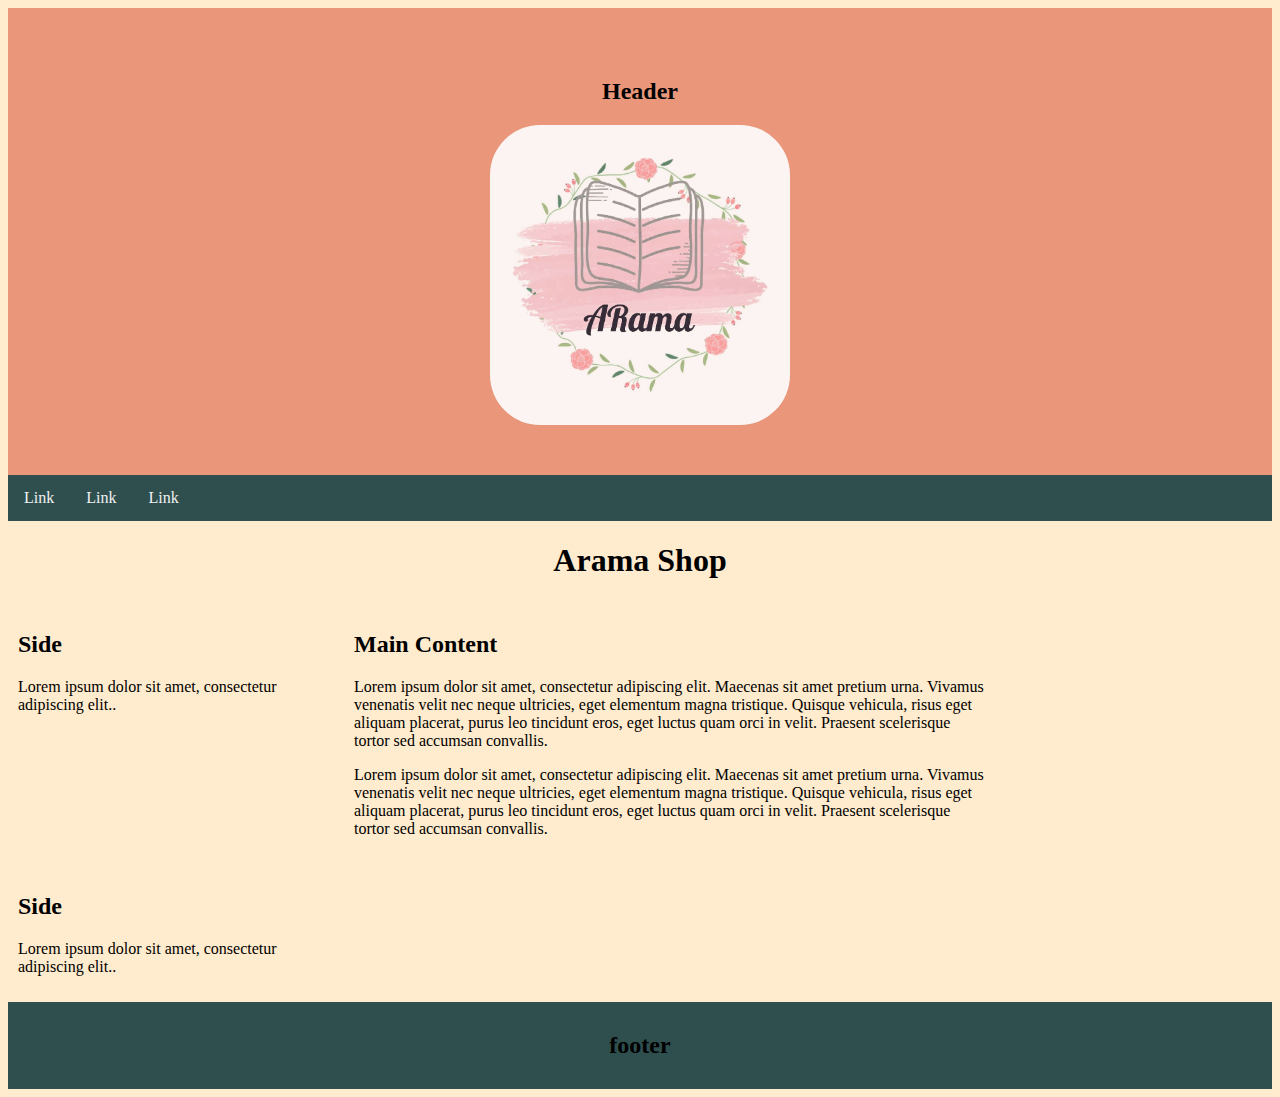
<file: index.html>
<!DOCTYPE html>
<html lang="en">
<head>
    <meta charset="UTF-8">
    <meta http-equiv="X-UA-Compatible" content="IE=edge">
    <meta name="viewport" content="width=device-width, initial-scale=1.0">
    <title>Arama Shop</title>
    <link rel="shortcut icon" type="image/png" href="/images/favicon.png"/>

<style>
    .header{
        background-color: darksalmon;
        text-align: center;
        padding: 50px;
    }
.topnav{
    overflow: hidden;
    background-color: darkslategray;
}
.topnav a {
  float: left;
  display: block;
  color: #f2f2f2;
  text-align: center;
  padding: 14px 16px;
  text-decoration: none;
}
.column {
  float: left;
  padding: 10px;
}
.column.side{
    
    width: 25%;
    
}
.column.middle{
    width: 50%;
   

}
.row:after{
    content: "";
    display: table;
    clear: both;
}
@media screen and (max-width:600px) {
  .column.side, .column.middle {
    width: 100%;
  }
}
.body{
    background-color: #FFEBCD;
}
.h1{
    text-align: center;
}
.img{
    width: 300px;
    height: 300px;
    border-radius: 50px;
    display: block;
    margin-left: auto;
    margin-right: auto;
    opacity: 0.9;
}
.topnav a:hover {
  background-color: #ddd;
  color: black;}
.footer{
  background-color: darkslategray;
  padding: 10px;
  text-align: center;}

</style>

</head>
<body class="body">
<div class="header">
    <h2>Header</h2>
    <img src="/images/aramalogo.jpg" class="img">
</div>

<div class="topnav">
    <a href="#">Link</a>
    <a href="#">Link</a>
    <a href="#">Link</a>
  </div>
    <div>
   <h1 class="h1">Arama Shop</h1>
</div>
<div class="row">
    <div class="column side">
      <h2>Side</h2>
      <p>Lorem ipsum dolor sit amet, consectetur adipiscing elit..</p>
    </div>
    
    <div class="column middle">
      <h2>Main Content</h2>
      <p>Lorem ipsum dolor sit amet, consectetur adipiscing elit. Maecenas sit amet pretium urna. Vivamus venenatis velit nec neque ultricies, eget elementum magna tristique. Quisque vehicula, risus eget aliquam placerat, purus leo tincidunt eros, eget luctus quam orci in velit. Praesent scelerisque tortor sed accumsan convallis.</p>
      <p>Lorem ipsum dolor sit amet, consectetur adipiscing elit. Maecenas sit amet pretium urna. Vivamus venenatis velit nec neque ultricies, eget elementum magna tristique. Quisque vehicula, risus eget aliquam placerat, purus leo tincidunt eros, eget luctus quam orci in velit. Praesent scelerisque tortor sed accumsan convallis.</p>
    </div>
    
    <div class="column side">
      <h2>Side</h2>
      <p>Lorem ipsum dolor sit amet, consectetur adipiscing elit..</p>
    </div>
  </div>
<div class="footer"> 
     <h2>footer</h2></div>



</body>

</html>
</file>
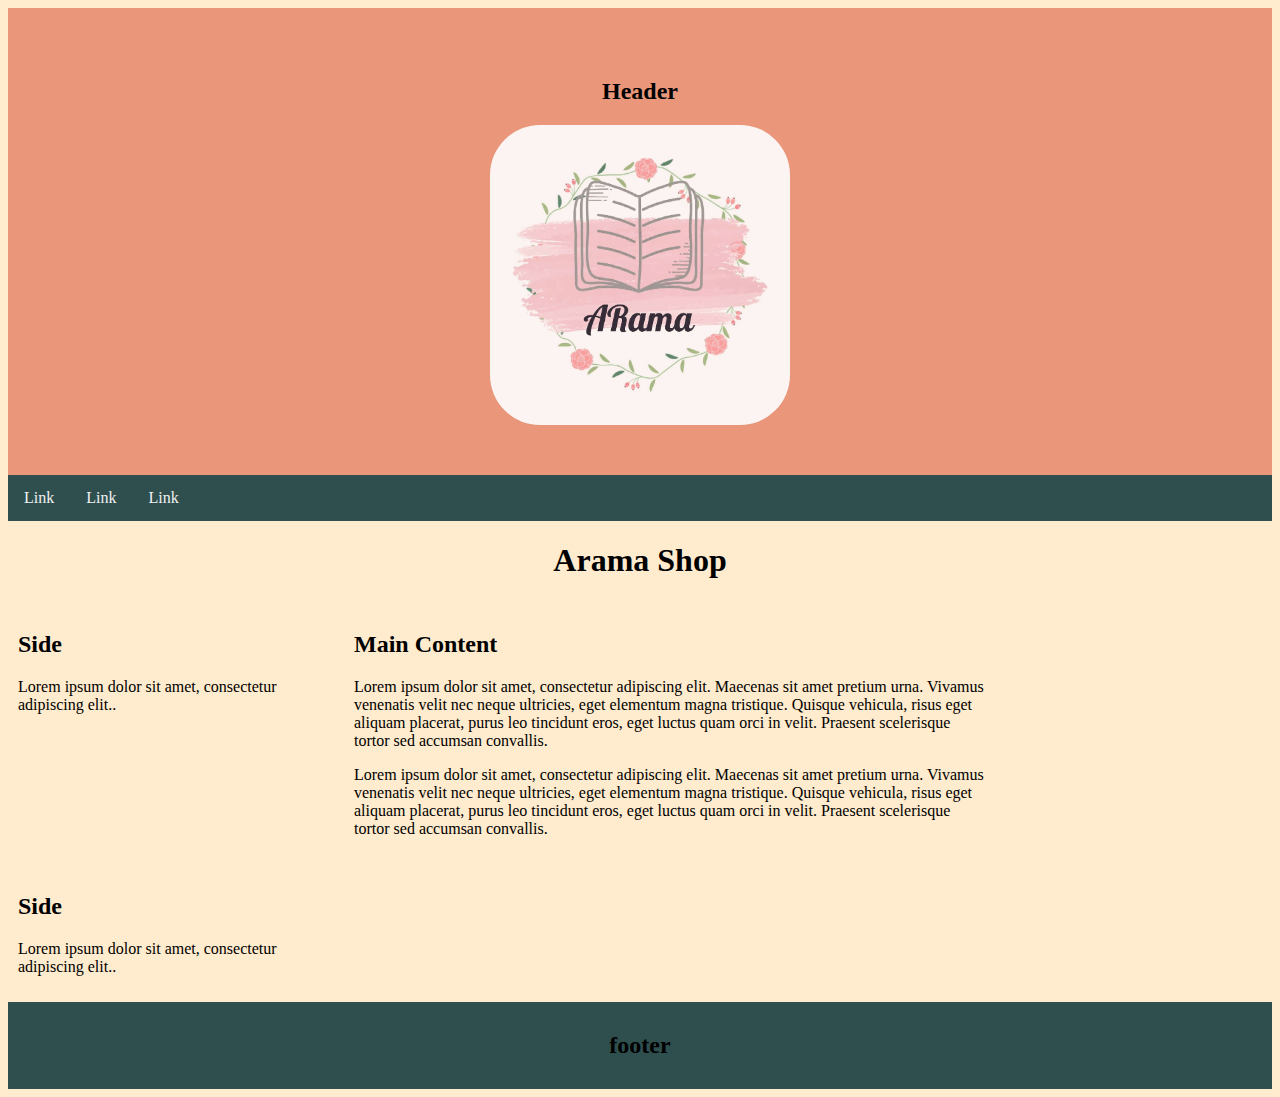
<file: arama.html>
<!DOCTYPE html>
<html lang="en">
<head>
    <meta charset="UTF-8">
    <meta http-equiv="X-UA-Compatible" content="IE=edge">
    <meta name="viewport" content="width=device-width, initial-scale=1.0">
    <title>Arama Shop</title>
    <link rel="shortcut icon" type="image/png" href="/images/favicon.png"/>

<style>
    .header{
        background-color: darksalmon;
        text-align: center;
        padding: 50px;
    }
.topnav{
    overflow: hidden;
    background-color: darkslategray;
}
.topnav a {
  float: left;
  display: block;
  color: #f2f2f2;
  text-align: center;
  padding: 14px 16px;
  text-decoration: none;
}
.column {
  float: left;
  padding: 10px;
}
.column.side{
    
    width: 25%;
    
}
.column.middle{
    width: 50%;
   

}
.row:after{
    content: "";
    display: table;
    clear: both;
}
@media screen and (max-width:600px) {
  .column.side, .column.middle {
    width: 100%;
  }
}
.body{
    background-color: #FFEBCD;
}
.h1{
    text-align: center;
}
.img{
    width: 300px;
    height: 300px;
    border-radius: 50px;
    display: block;
    margin-left: auto;
    margin-right: auto;
    opacity: 0.9;
}
.topnav a:hover {
  background-color: #ddd;
  color: black;}
.footer{
  background-color: darkslategray;
  padding: 10px;
  text-align: center;}

</style>

</head>
<body class="body">
<div class="header">
    <h2>Header</h2>
    <img src="/images/aramalogo.jpg" class="img">
</div>

<div class="topnav">
    <a href="#">Link</a>
    <a href="#">Link</a>
    <a href="#">Link</a>
  </div>
    <div>
   <h1 class="h1">Arama Shop</h1>
</div>
<div class="row">
    <div class="column side">
      <h2>Side</h2>
      <p>Lorem ipsum dolor sit amet, consectetur adipiscing elit..</p>
    </div>
    
    <div class="column middle">
      <h2>Main Content</h2>
      <p>Lorem ipsum dolor sit amet, consectetur adipiscing elit. Maecenas sit amet pretium urna. Vivamus venenatis velit nec neque ultricies, eget elementum magna tristique. Quisque vehicula, risus eget aliquam placerat, purus leo tincidunt eros, eget luctus quam orci in velit. Praesent scelerisque tortor sed accumsan convallis.</p>
      <p>Lorem ipsum dolor sit amet, consectetur adipiscing elit. Maecenas sit amet pretium urna. Vivamus venenatis velit nec neque ultricies, eget elementum magna tristique. Quisque vehicula, risus eget aliquam placerat, purus leo tincidunt eros, eget luctus quam orci in velit. Praesent scelerisque tortor sed accumsan convallis.</p>
    </div>
    
    <div class="column side">
      <h2>Side</h2>
      <p>Lorem ipsum dolor sit amet, consectetur adipiscing elit..</p>
    </div>
  </div>
<div class="footer"> 
     <h2>footer</h2></div>



</body>

</html>
</file>
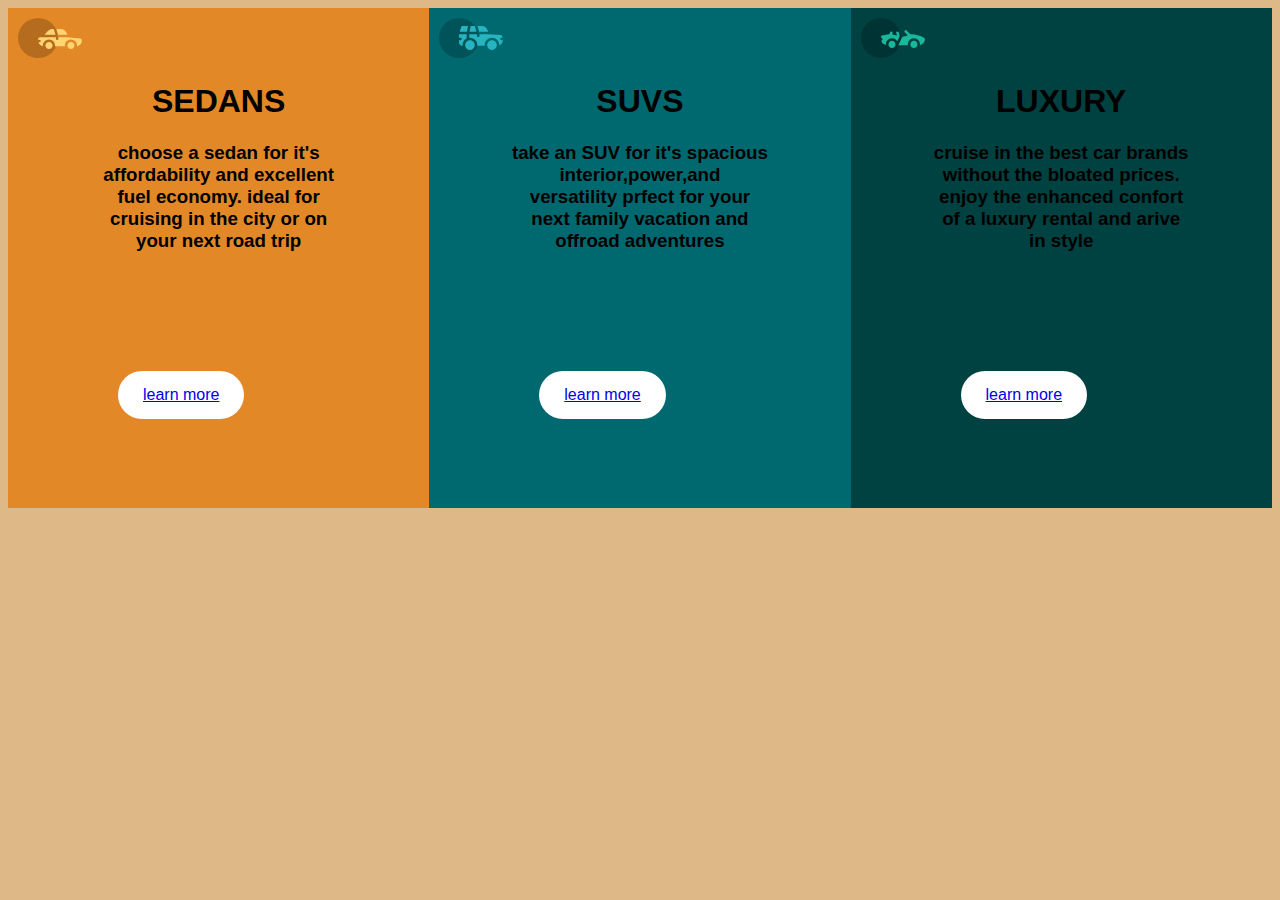
<file: cars.html>
<!DOCTYPE html>
<html lang="en">
<head>
    <meta charset="UTF-8">
    <meta http-equiv="X-UA-Compatible" content="IE=edge">
    <meta name="viewport" content="width=device-width, initial-scale=1.0">
    <title>Document</title>

    <style>
* {
    box-sizing: border-box;
}
.body{
    background-color: burlywood;
}
.h1{
text-align: center;
font-weight: 700;
font-family: Verdana, Geneva, Tahoma, sans-serif;

}
.column1 {
    float: left;
    padding: 10px;
    width: 33.33%;
    height: 500px;
}
    


.column2 {
    float: left;
    padding: 10px;
    width: 33.33%;
    height: 500px;
    
    
}
.column3 {
    float: left;
    padding: 10px;
    width: 33.33%;
    height: 500px;
    
}
.row::after{
content: "";
display: table;
clear: both;
}
@media screen and (max-width: 600px) {
  .column {
    width: 100%;
  }
}
.button{
    background-color: white;
    padding: 15px 25px;
    margin: 100px 50px 10px 100px;
    color: midnightblue;
    border: none;
    text-align: center;
    display: inline-block;
    font-size: 16px;
    border-radius: 24px;
    
    
    
}
    </style>
</head>
<body class="body">
   
    <div class="row">
    <div class="column1" style="background-color: hsl(31, 77%, 52%);">
        <svg width="64" height="40" xmlns="http://www.w3.org/2000/svg"><g fill="none" fill-rule="evenodd"><circle fill="#000" opacity=".201" cx="20" cy="20" r="20"/><path d="M52.936 24.11c1.942 0 3.517 1.542 3.517 3.445 0 1.903-1.575 3.445-3.517 3.445s-3.516-1.542-3.516-3.445c0-1.903 1.574-3.445 3.516-3.445zm-21.957 0c1.942 0 3.517 1.542 3.517 3.445 0 1.903-1.575 3.445-3.517 3.445s-3.516-1.542-3.516-3.445c0-1.903 1.574-3.445 3.516-3.445zm6.948-4.848v1.429c0 .716.61 1.293 1.348 1.259a1.295 1.295 0 001.225-1.295v-1.393h8.256l13.483 1.313c.956.093 1.676.881 1.676 1.814 0 2.89-2.126 5.303-4.926 5.819.397-3.557-2.458-6.62-6.053-6.62-3.646 0-6.504 3.14-6.039 6.723h-9.879c.466-3.588-2.397-6.722-6.039-6.722-3.595 0-6.45 3.062-6.052 6.62-2.14-.398-3.916-1.912-4.61-3.931h1.142c.731 0 1.32-.598 1.285-1.322-.033-.678-.629-1.2-1.322-1.2H20v-.251c0-1.274 1.066-2.243 2.306-2.243h15.62zM42.59 11c2.645 0 4.99 1.556 5.972 3.963l.726 1.779H40.17L38.413 11h4.178zm-6.865 0l1.758 5.741H26.505l3.357-3.654A6.502 6.502 0 0134.644 11h1.082z" fill="#FFD473" fill-rule="nonzero"/></g></svg>
        <h1 class="h1">SEDANS</h1>
        <h3 class="h1">choose a sedan for it's<br>
             affordability and excellent<br> 
             fuel economy. ideal for<br> 
             cruising in the city or on<br>
              your next road trip</h3>
              <button class="button" ><a href="https://www.frontendmentor.io/home" target="_blank">learn more</a></button>
    </div>


    <div class="column1" style="background-color: hsl(184, 100%, 22%);">
        <svg width="64" height="40" xmlns="http://www.w3.org/2000/svg"><g fill="none" fill-rule="evenodd"><circle fill="#000" opacity=".201" cx="20" cy="20" r="20"/><path d="M31.002 22.358c2.917 0 5.18 2.593 4.762 5.506a4.828 4.828 0 01-2.962 3.778 4.797 4.797 0 01-5.3-1.165c-1.188-1.26-1.235-2.613-1.263-2.613-.42-2.924 1.857-5.506 4.763-5.506zm22 0c3.457 0 5.798 3.567 4.41 6.744A4.816 4.816 0 0152.3 31.94a4.826 4.826 0 01-4.06-4.077c-.42-2.915 1.846-5.506 4.762-5.506zm-15.04-6.083v1.462a1.29 1.29 0 001.352 1.29c.693-.033 1.227-.631 1.227-1.326v-1.426h8.3l13.056.716a1.29 1.29 0 011.164.917c.27.895.446 1.477.563 1.87h-1.047c-.694 0-1.291.534-1.324 1.228a1.29 1.29 0 001.288 1.352h1.445c-.164 2.225-1.57 4.193-3.6 5.05.13-4.212-3.255-7.63-7.384-7.63-4.317 0-7.762 3.718-7.358 8.086h-7.285c.43-4.655-3.503-8.531-8.131-8.046v-3.543h7.734zm-10.312 0v4.308a7.4 7.4 0 00-4.006 7.274 3.874 3.874 0 01-3.642-3.864v-1.635h1.46a1.29 1.29 0 000-2.58h-1.461v-3.213l.003-.29h7.646zm14.986-8.196c2.65 0 5 1.592 5.984 4.055l.63 1.579a5.525 5.525 0 01-.065-.004l-.026-.002-.034-.002-.022-.002a4.178 4.178 0 00-.224-.006l-.098-.001h-.039l-.136-.001h-.052l-.326-.001H40.211L38.528 8.08zm-13.632 0l-1.122 5.616h-7.144l1.47-4.71a1.29 1.29 0 011.231-.906h5.565zm6.832 0l1.683 5.615h-7.007l1.121-5.615h4.203z" fill="#26B5C0" fill-rule="nonzero"/></g></svg>
        <h1 class="h1">SUVS</h1>
        <h3 class="h1">take an SUV for it's spacious<br>
        interior,power,and<br
        >versatility prfect for your<br>
        next family vacation and<br>
        offroad adventures
        </h3>
        <button class="button"><a href="https://www.frontendmentor.io/home" target="_blank">learn more</a></button>
       
    </div>

 <div class="column1" style="background-color: hsl(179, 100%, 13%);">
        <svg width="64" height="40" xmlns="http://www.w3.org/2000/svg"><g fill="none" fill-rule="evenodd"><circle fill="#000" opacity=".201" cx="20" cy="20" r="20"/><path d="M30.98 22.835c1.941 0 3.516 1.604 3.516 3.583 0 1.978-1.575 3.582-3.517 3.582s-3.516-1.604-3.516-3.582c0-1.979 1.574-3.583 3.516-3.583zm21.956 0c1.942 0 3.517 1.604 3.517 3.583 0 1.978-1.575 3.582-3.517 3.582s-3.516-1.604-3.516-3.582c0-1.979 1.574-3.583 3.516-3.583zm-9.143-10.45a1.27 1.27 0 011.819 0l3.715 3.784c4.444-.115 9.7 1.142 13.964 3.753.387.237.624.664.624 1.124 0 3.006-2.126 5.514-4.926 6.05.397-3.698-2.458-6.882-6.053-6.882-3.646 0-6.504 3.264-6.039 6.99h-9.669c.76-1.544.993-2.026 1.337-2.711l.082-.162c.421-.835 1.056-2.07 2.883-5.65 1.68-.023 3.47-.408 5.247-1.403l-2.984-3.04a1.328 1.328 0 010-1.854zm-7.68 1.064c.683-.2 1.395.202 1.592.898l.749 2.652a3.46 3.46 0 01-.247 2.51l-1.733 3.395-.216.424c-1.07-1.89-3.06-3.114-5.279-3.114-3.595 0-6.45 3.184-6.052 6.885-1.832-.347-3.414-1.537-4.278-3.276a1.331 1.331 0 01.117-1.376l.955-1.303-1.325-1.295c-.751-.735-.376-2.024.64-2.231l6.614-1.346.13-.026c.092-.019.145-.03.157-.031.314-.146 1.07-.591 1.07-1.506 0-.734.592-1.327 1.316-1.31.712.016 1.268.662 1.256 1.388a4.11 4.11 0 01-.348 1.611 22.69 22.69 0 014.7 1.146l-.7-2.473a1.314 1.314 0 01.882-1.622z" fill="#19B89D" fill-rule="nonzero"/></g></svg>
        <h1 class="h1">LUXURY</h1>
        <h3 class="h1">cruise in the best car brands<br>
            without the bloated prices.<br>
            enjoy the enhanced confort<br>
            of a luxury rental and arive<br>
             in style
        </h3>
        <button class="button"><a href="https://www.frontendmentor.io/home" target="_blank">learn more</a></button>
       
    </div>

</body>
</html>
</file>
